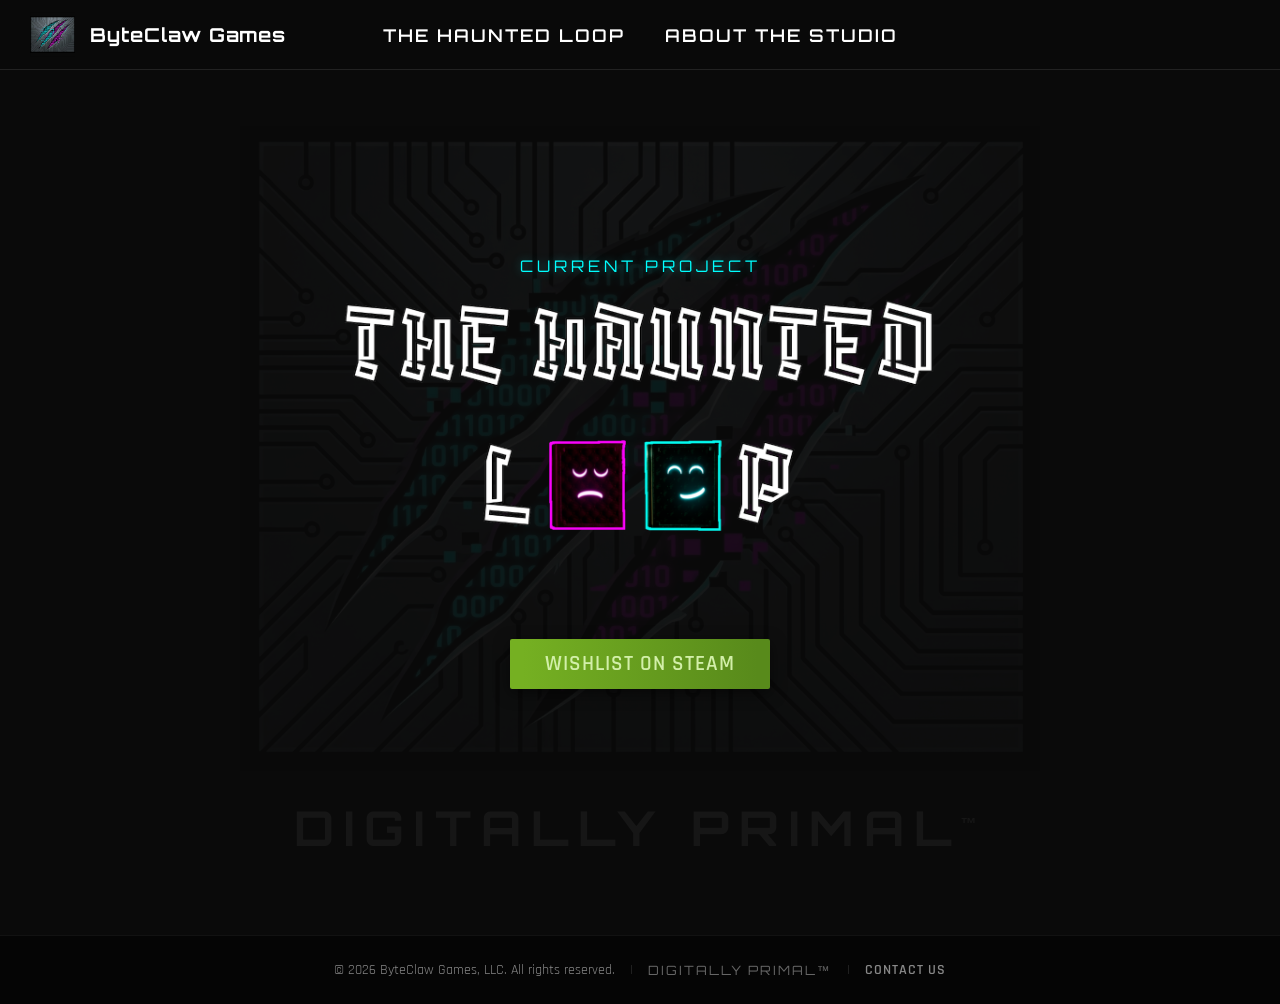
<file: index.html>
<!DOCTYPE html>
<html lang="en">
<head>
    <meta charset="UTF-8">
    <meta name="viewport" content="width=device-width, initial-scale=1.0">
    <title>ByteClaw Games</title>
    
    <link rel="preconnect" href="https://fonts.googleapis.com">
    <link rel="preconnect" href="https://fonts.gstatic.com" crossorigin>
    <link href="https://fonts.googleapis.com/css2?family=Orbitron:wght@400;700;900&family=Rajdhani:wght@400;500;600&display=swap" rel="stylesheet">
    
    <link rel="stylesheet" href="styles.css">
</head>
<body>

    <header class="main-header">
        <div class="brand-container">
            <a href="./" class="brand-link">
                <img src="images/ByteClawGamesLogo_NoText_256.png" alt="ByteClaw Games Logo" class="header-logo">
                <span class="brand-text">ByteClaw Games</span>
            </a>
        </div>
        
        <nav class="center-nav">
            <a href="haunted-loop/" class="glitch-link">The Haunted Loop</a>
            <a href="about/" class="glitch-link">About The Studio</a>
        </nav>
        
        <div class="header-spacer"></div>
    </header>

    <main>
        <section class="hero-section">
            
            <div class="background-layer">
                <img src="images/ByteClawGamesLogo_NoText_2048.png" alt="" class="bg-ghost-logo">
                <h1 class="bg-tagline">Digitally Primal<sup>&trade;</sup></h1>
            </div>

            <div class="tint-layer"></div>

            <div class="foreground-layer">
                <span class="current-project-label">Current Project</span>
                
                <a href="haunted-loop/" class="game-logo-link">
                    <img src="images/library_logo_1280x720.png" alt="The Haunted Loop" class="game-hero-logo">
                </a>
                
                <a href="https://store.steampowered.com/app/4172940/The_Haunted_Loop/" target="_blank" class="steam-wishlist-btn">
                    Wishlist on Steam
                </a>
            </div>

        </section>
    </main>
	
	<footer class="main-footer">
        <div class="footer-content">
            <span class="footer-text">&copy; 2026 ByteClaw Games, LLC. All rights reserved.</span>
            
            <span class="footer-divider">|</span>
            
            <span class="footer-tagline">Digitally Primal&trade;</span>
            
            <span class="footer-divider">|</span>
            
            <button class="contact-reveal-btn" onclick="this.innerHTML='support@byteclawgames.com'; this.style.cursor='text'; this.style.color='#00ffff'; this.onclick=null;">
                Contact Us
            </button>
        </div>
    </footer>
</body>
</html>
</file>
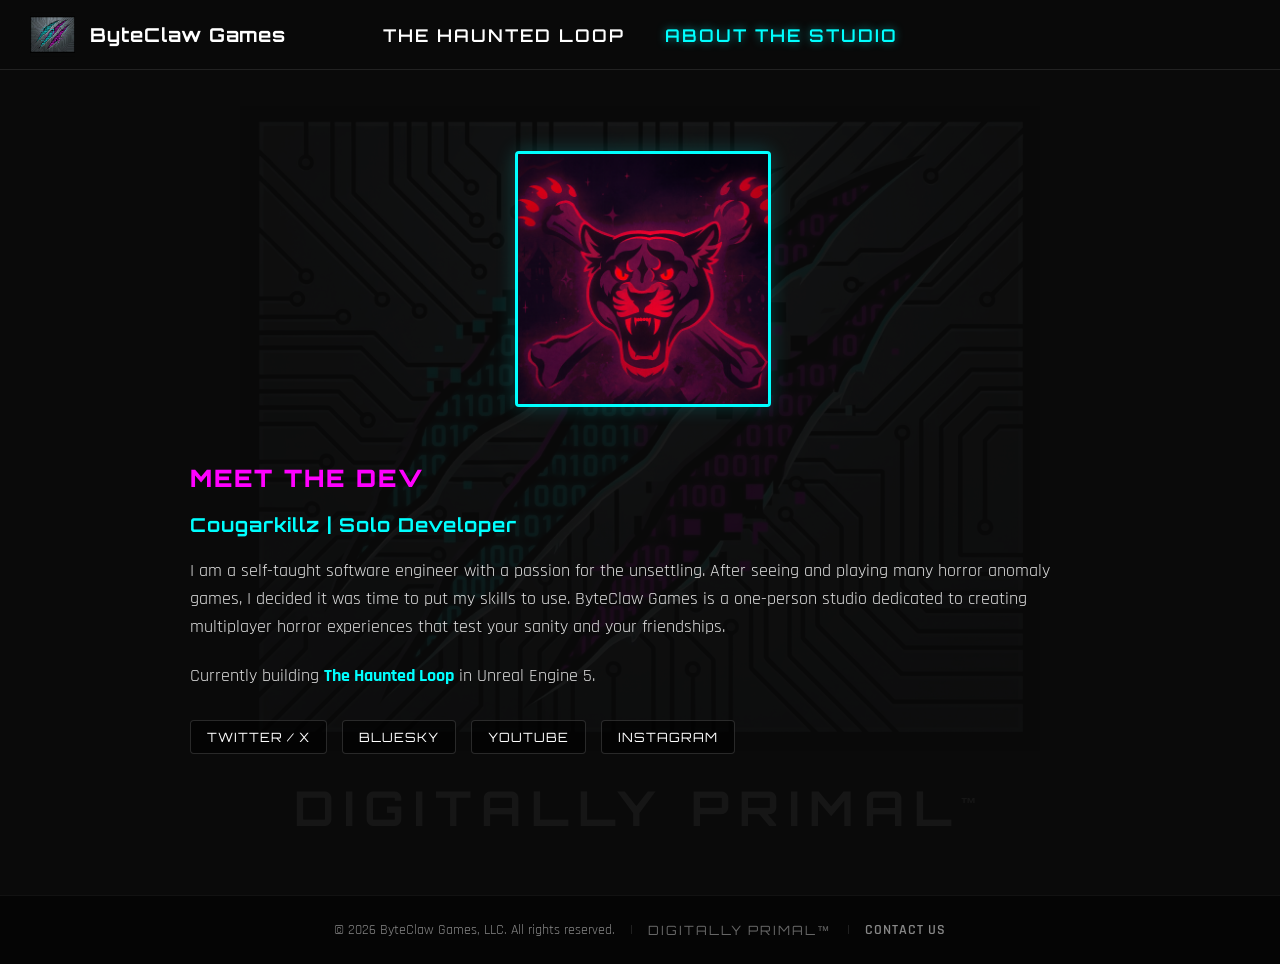
<file: about/index.html>
<!DOCTYPE html>
<html lang="en">
<head>
    <meta charset="UTF-8">
    <meta name="viewport" content="width=device-width, initial-scale=1.0">
    <title>About | ByteClaw Games</title>
    
    <link rel="preconnect" href="https://fonts.googleapis.com">
    <link rel="preconnect" href="https://fonts.gstatic.com" crossorigin>
    <link href="https://fonts.googleapis.com/css2?family=Orbitron:wght@400;700;900&family=Rajdhani:wght@400;500;600&display=swap" rel="stylesheet">
    
    <link rel="stylesheet" href="../styles.css">
</head>
<body>

    <header class="main-header">
        <div class="brand-container">
            <a href="../" class="brand-link">
                <img src="../images/ByteClawGamesLogo_NoText_256.png" alt="ByteClaw Games Logo" class="header-logo">
                <span class="brand-text">ByteClaw Games</span>
            </a>
        </div>
        
        <nav class="center-nav">
            <a href="../haunted-loop/" class="glitch-link">The Haunted Loop</a>
            <a href="./" class="glitch-link" style="color: #00ffff; text-shadow: 0 0 8px rgba(0,255,255,0.5);">About The Studio</a>
        </nav>
        
        <div class="header-spacer"></div>
    </header>

    <main>
        <section class="about-section">
            
            <div class="background-layer">
                <img src="../images/ByteClawGamesLogo_NoText_2048.png" alt="" class="bg-ghost-logo">
                <h1 class="bg-tagline">Digitally Primal<sup>&trade;</sup></h1>
            </div>

            <div class="tint-layer"></div>

            <div class="foreground-layer about-container">
                
                <div class="avatar-frame">
                    <img src="../images/avatar.jpg" alt="Cougarkillz" class="avatar-img">
                </div>

                <div class="bio-content">
                    <h1>Meet the Dev</h1>
                    <h2>Cougarkillz | Solo Developer</h2>
                    <p>
                        I am a self-taught software engineer with a passion for the unsettling. 
                        After seeing and playing many horror anomaly games, I decided it was time to put my skills to use.
                        ByteClaw Games is a one-person studio dedicated to creating multiplayer horror experiences 
                        that test your sanity and your friendships.
                    </p>
                    <p>
                        Currently building <strong>The Haunted Loop</strong> in Unreal Engine 5.
                    </p>

                    <div class="social-links">
                        <a href="https://twitter.com/ByteClawGames" target="_blank" class="social-btn">Twitter / X</a>
                        <a href="https://bsky.app/profile/byteclawgames.com" target="_blank" class="social-btn">BlueSky</a>
                        <a href="https://youtube.com/@ByteClawGames" target="_blank" class="social-btn">YouTube</a>
                        <a href="https://www.instagram.com/byteclawgames/" target="_blank" class="social-btn">Instagram</a>
                    </div>
                </div>

            </div>
        </section>
    </main>

    <footer class="main-footer">
        <div class="footer-content">
            <span class="footer-text">&copy; 2026 ByteClaw Games, LLC. All rights reserved.</span>
            
            <span class="footer-divider">|</span>
            
            <span class="footer-tagline">Digitally Primal&trade;</span>
            
            <span class="footer-divider">|</span>
            
            <button class="contact-reveal-btn" onclick="this.innerHTML='support@byteclawgames.com'; this.style.cursor='text'; this.style.color='#00ffff'; this.onclick=null;">
                Contact Us
            </button>
        </div>
    </footer>

</body>
</html>
</file>
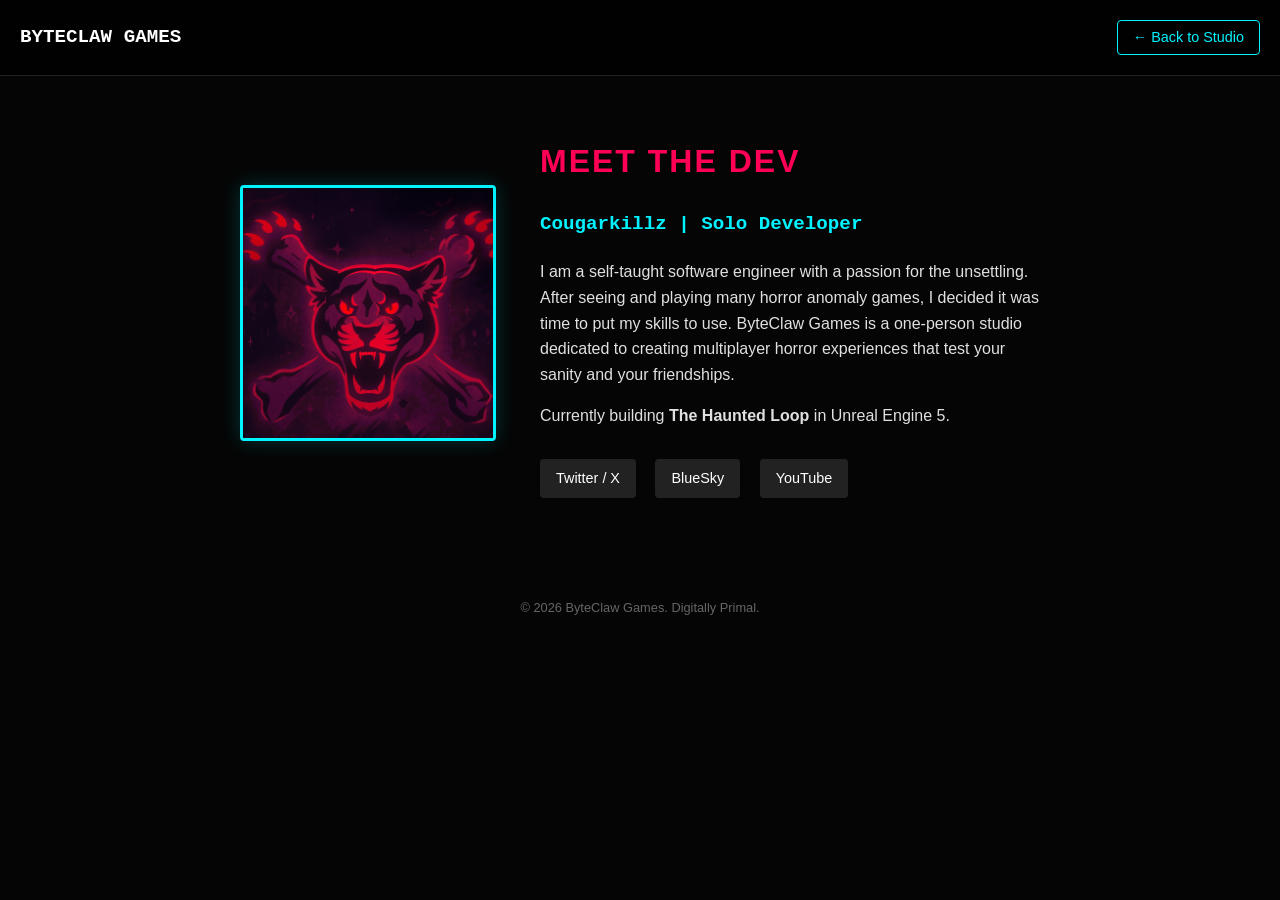
<file: about.html>
<!DOCTYPE html>
<html lang="en">
<head>
    <meta charset="UTF-8">
    <meta name="viewport" content="width=device-width, initial-scale=1.0">
    <title>About | ByteClaw Games</title>
    <style>
        :root {
            --bg-color: #050505;
            --text-main: #e0e0e0;
            --accent-cyan: #00f3ff;
            --accent-magenta: #ff0055;
            --card-bg: #111;
        }

        body {
            background-color: var(--bg-color);
            color: var(--text-main);
            font-family: 'Segoe UI', Tahoma, Geneva, Verdana, sans-serif;
            margin: 0;
            line-height: 1.6;
        }

        /* NAVIGATION */
        nav {
            padding: 20px;
            background: rgba(0,0,0,0.8);
            border-bottom: 1px solid #222;
            display: flex;
            justify-content: space-between;
            align-items: center;
        }

        .nav-brand {
            font-family: 'Courier New', monospace;
            font-weight: bold;
            color: #fff;
            text-decoration: none;
            font-size: 1.2rem;
        }

        .nav-back {
            color: var(--accent-cyan);
            text-decoration: none;
            font-size: 0.9rem;
            border: 1px solid var(--accent-cyan);
            padding: 5px 15px;
            border-radius: 4px;
            transition: 0.3s;
        }

        .nav-back:hover {
            background: var(--accent-cyan);
            color: #000;
        }

        /* CONTAINER */
        .container {
            max-width: 800px;
            margin: 60px auto;
            padding: 0 20px;
            display: flex;
            align-items: center;
            gap: 50px;
        }

        @media (max-width: 768px) {
            .container { flex-direction: column; text-align: center; }
        }

        /* AVATAR STYLES */
        .avatar-frame {
            position: relative;
            width: 250px;
            /* Height removed so it scales automatically with the image */
            flex-shrink: 0;
        }

        .avatar-img {
            width: 100%;
            height: auto;
            border-radius: 4px; /* Square with tiny rounded corners */
            border: 3px solid var(--accent-cyan);
            box-shadow: 0 0 20px rgba(0, 243, 255, 0.2);
        }

        /* BIO TEXT */
        .bio-content h1 {
            color: var(--accent-magenta);
            text-transform: uppercase;
            letter-spacing: 2px;
            margin-top: 0;
        }

        .bio-content h2 {
            font-size: 1.2rem;
            color: var(--accent-cyan);
            margin-bottom: 20px;
            font-family: 'Courier New', monospace;
        }

        .social-links {
            margin-top: 30px;
        }

        .social-btn {
            display: inline-block;
            margin-right: 15px;
            color: #fff;
            text-decoration: none;
            background: #222;
            padding: 8px 16px;
            border-radius: 4px;
            font-size: 0.9rem;
            transition: 0.3s;
        }

        .social-btn:hover {
            background: var(--accent-cyan);
            color: #000;
        }

        footer {
            text-align: center;
            margin-top: 100px;
            color: #666;
            font-size: 0.8rem;
        }
    </style>
</head>
<body>

    <nav>
        <a href="index.html" class="nav-brand">BYTECLAW GAMES</a>
        <a href="index.html" class="nav-back">&larr; Back to Studio</a>
    </nav>

    <div class="container">
        <div class="avatar-frame">
            <img src="images/avatar.jpg" alt="Cougarkillz" class="avatar-img">
        </div>

        <div class="bio-content">
            <h1>Meet the Dev</h1>
            <h2>Cougarkillz | Solo Developer</h2>
            <p>
                I am a self-taught software engineer with a passion for the unsettling. 
				After seeing and playing many horror anomaly games, I decided it was time to put my skills to use.
                ByteClaw Games is a one-person studio dedicated to creating multiplayer horror experiences 
                that test your sanity and your friendships.
            </p>
            <p>
                Currently building <strong>The Haunted Loop</strong> in Unreal Engine 5.
            </p>

            <div class="social-links">
                <a href="https://twitter.com/ByteClawGames" target="_blank" class="social-btn">Twitter / X</a>
                <a href="https://bsky.app/profile/byteclawgames.com" target="_blank" class="social-btn">BlueSky</a>
                <a href="https://youtube.com/@ByteClawGames" target="_blank" class="social-btn">YouTube</a>
            </div>
        </div>
    </div>

    <footer>
        &copy; 2026 ByteClaw Games. Digitally Primal.
    </footer>

</body>
</html>
</file>
<file: styles.css>
/* --- Header Layout --- */
.main-header {
    position: sticky; /* Swapped from fixed to sticky! */
    top: 0;
    left: 0;
    width: 100%;
    height: 70px; 
    background: rgba(10, 10, 10, 0.85); 
    backdrop-filter: blur(8px); 
    display: flex;
    justify-content: space-between;
    align-items: center;
    padding: 0 30px;
    z-index: 1000; 
    box-sizing: border-box;
    border-bottom: 1px solid rgba(255, 255, 255, 0.1);
}

/* --- Left Brand Block --- */
.brand-container {
    flex: 1; /* This container now does the stretching to balance the layout */
    display: flex;
    align-items: center;
}

.brand-link {
    display: flex;
    align-items: center;
    text-decoration: none;
    /* Removed the flex: 1 from here! Now the hit-box hugs the text tightly. */
}

.header-logo {
    height: 45px;
    width: 45px;
    margin-right: 15px;
}

.brand-text {
    color: #ffffff;
    font-size: 1.2rem;
    font-weight: 700; /* Bumping the weight to make it pop */
    letter-spacing: 1px;
    font-family: 'Orbitron', sans-serif; /* Adds Orbitron */
	transition: color 0.2s ease;
}

/* --- Center Navigation --- */
.center-nav {
    display: flex;
    gap: 40px;
    justify-content: center;
}

.header-spacer {
    flex: 1; /* Matches the brand-link flex to keep nav dead center */
}

/* --- The Glitch Hover Effect --- */
.glitch-link {
    color: #ffffff;
    text-decoration: none;
    font-size: 1.1rem;
    text-transform: uppercase;
    letter-spacing: 2px;
    position: relative;
    transition: color 0.2s ease;
    font-family: 'Orbitron', sans-serif; /* Adds Orbitron */
    font-weight: 600;
}

.glitch-link:hover,
.brand-link:hover .brand-text {
    /* Plays for half a second, runs once, and 'forwards' locks it on the final frame */
    animation: text-glitch 0.5s forwards; 
}

/* Keyframes for a slower, deliberate glitch that ends on Cyan */
@keyframes text-glitch {
    0% { text-shadow: 4px 0 #00ffff, -4px 0 #ff00ff; color: #ffffff; }
    20% { text-shadow: -4px 0 #00ffff, 4px 0 #ff00ff; color: #ffffff; }
    40% { text-shadow: 4px 0 #00ffff, -4px 0 #ff00ff; color: #ffffff; }
    60% { text-shadow: -3px 0 #00ffff, 3px 0 #ff00ff; color: #ffffff; }
    80% { text-shadow: 2px 0 #00ffff, -2px 0 #ff00ff; color: #ff00ff; } /* A quick flash of purple text */
    100% { 
        text-shadow: 0px 0px 12px rgba(0, 255, 255, 0.6); /* A soft cyan glow */
        color: #00ffff; /* Text permanently turns Cyan while hovering */
    }
}

/* Add some padding to the top of your body so content isn't hidden behind the fixed header */
body {
    margin: 0;
    font-family: 'Rajdhani', sans-serif; /* Adds Rajdhani as the default text */
    background-color: #0a0a0a; /* Keeping your dark background */
}

/* --- Global Text Styles --- */
p {
    color: #cccccc; /* A nice readable light gray */
    line-height: 1.6; /* Gives the text some breathing room */
    margin-bottom: 20px;
}

/* --- Hero Section --- */
.hero-section {
    height: 80vh; /* Takes up 80% of the screen height */
    display: flex;
    flex-direction: column;
    justify-content: center;
    align-items: center;
    text-align: center;
    padding: 20px;
}

.main-tagline {
    font-family: 'Orbitron', sans-serif;
    font-size: 5rem; /* Massive, punchy text */
    color: #ffffff;
    letter-spacing: 4px;
    text-transform: uppercase;
    margin: 0 0 10px 0;
    text-shadow: 0px 0px 20px rgba(0, 255, 255, 0.3); /* Subtle cyan glow */
}

/* Styles the ™ symbol to be smaller and a sleek gray */
.main-tagline sup {
    font-size: 2rem;
    color: #888888;
    vertical-align: super;
}

.hero-subtext {
    font-size: 1.5rem;
    color: #cccccc;
    margin: 0;
}

.highlight-text {
    color: #00ffff; /* Makes 'The Haunted Loop' pop in cyan */
    font-weight: 600;
}

/* --- Hero Section & 3-Layer Setup --- */
.hero-section {
    position: relative;
    height: 85vh;
    display: flex;
    justify-content: center;
    align-items: center;
    overflow: hidden; /* Keeps the massive background logo from breaking the page width */
}

/* Layer 1: Deep Background */
.background-layer {
    position: absolute;
    top: 0;
    left: 0;
    width: 100%;
    height: 100%;
    display: flex;
    flex-direction: column;
    justify-content: center;
    align-items: center;
    z-index: 1;
}

.bg-ghost-logo {
    width: 800px; /* Massive size */
    opacity: 0.08; /* Barely visible */
    animation: ghost-glitch 10s infinite; /* The subtle anomaly effect */
}

.bg-tagline {
    font-family: 'Orbitron', sans-serif;
    font-size: 3rem;
    color: #ffffff;
    opacity: 0.05; /* Almost invisible */
    letter-spacing: 10px;
    text-transform: uppercase;
    margin-top: -50px; /* Pulls it up slightly over the bottom of the logo */
}

.bg-tagline sup {
    font-size: 1rem;
    vertical-align: super;
}

/* Background Glitch Animation */
@keyframes ghost-glitch {
    0%, 96%, 100% { transform: translate(0, 0); filter: none; opacity: 0.08; }
    97% { transform: translate(-5px, 2px); filter: drop-shadow(5px 0 0 #00ffff); opacity: 0.15; }
    98% { transform: translate(5px, -2px); filter: drop-shadow(-5px 0 0 #ff00ff); opacity: 0.12; }
    99% { transform: translate(-2px, 5px); filter: none; opacity: 0.1; }
}

/* Layer 2: Middle Tint */
.tint-layer {
    position: absolute;
    top: 0;
    left: 0;
    width: 100%;
    height: 100%;
    /* Replaced the circular gradient with a flat dark tint to eliminate color banding */
    background: rgba(10, 10, 10, 0.10); 
    z-index: 2;
}

/* Layer 3: Foreground Content */
.foreground-layer {
    position: relative;
    z-index: 3;
    display: flex;
    flex-direction: column;
    align-items: center;
    text-align: center;
}

.current-project-label {
    font-family: 'Orbitron', sans-serif;
    color: #00ffff;
    letter-spacing: 4px;
    text-transform: uppercase;
    font-size: 1rem;
    margin-bottom: -10px; /* Tucks it nicely above the logo */
    text-shadow: 0 0 10px rgba(0, 255, 255, 0.4);
}

.game-hero-logo {
    max-width: 600px; /* Keeps the 1280x720 logo contained */
    width: 100%;
    height: auto;
    transition: transform 0.3s ease, filter 0.3s ease;
}

.game-logo-link:hover .game-hero-logo {
    transform: scale(1.02); /* Slight zoom on hover */
    filter: drop-shadow(0px 0px 15px rgba(255, 255, 255, 0.1));
}

/* Classic Steam Button */
.steam-wishlist-btn {
    margin-top: 30px;
    background: linear-gradient(to right, #75b022 5%, #588a1b 95%); /* Official Steam Green */
    color: #d2efa9;
    text-decoration: none;
    font-family: 'Rajdhani', sans-serif;
    font-size: 1.3rem;
    font-weight: 600;
    padding: 12px 35px;
    border-radius: 2px;
    text-transform: uppercase;
    letter-spacing: 1px;
    box-shadow: 0 4px 15px rgba(0, 0, 0, 0.5);
    transition: all 0.2s ease;
}

.steam-wishlist-btn:hover {
    background: linear-gradient(to right, #8ed629 5%, #6aa620 95%); /* Brighter green on hover */
    color: #ffffff;
    transform: translateY(-2px);
    box-shadow: 0 6px 20px rgba(117, 176, 34, 0.4);
}

/* --- ABOUT PAGE STYLES --- */
.about-section {
    position: relative;
    min-height: 85vh; /* Allows it to grow if text gets long */
    display: flex;
    align-items: center;
    overflow: hidden;
}

.about-container {
    max-width: 900px;
    margin: 0 auto;
    padding: 40px 20px;
    display: flex;
    align-items: center;
    gap: 50px;
    text-align: left; /* Overrides the center-align from the home page */
}

/* Avatar Setup & Glitch Hover */
.avatar-frame {
    width: 250px;
    flex-shrink: 0;
}

.avatar-img {
    width: 100%;
    height: auto;
    border-radius: 4px; 
    border: 3px solid #00ffff;
    box-shadow: 0 0 20px rgba(0, 255, 255, 0.2);
    transition: all 0.3s ease;
}

.avatar-img:hover {
    border-color: #ff00ff; /* Snaps to magenta */
    box-shadow: 0 0 25px rgba(255, 0, 255, 0.4);
    transform: scale(1.02);
}

/* Bio Text */
.bio-content h1 {
    color: #ff00ff;
    font-family: 'Orbitron', sans-serif;
    text-transform: uppercase;
    letter-spacing: 2px;
    margin-top: 0;
    font-weight: 900;
}

.bio-content h2 {
    font-size: 1.2rem;
    color: #00ffff;
    margin-bottom: 20px;
    font-family: 'Orbitron', sans-serif;
    letter-spacing: 1px;
}

.bio-content p {
    color: #e0e0e0;
    font-size: 1.1rem;
    line-height: 1.6;
}

.bio-content strong {
    color: #00ffff; /* Highlights the game title */
}

/* Social Buttons with Glitch Hover */
.social-links {
    margin-top: 30px;
    display: flex;
    flex-wrap: wrap;
    gap: 15px;
}

.social-btn {
    display: inline-block;
    color: #ffffff;
    font-family: 'Orbitron', sans-serif;
    text-decoration: none;
    /* Made base background slightly darker to contrast against the faded background logo */
    background: rgba(0, 0, 0, 0.6); 
    border: 1px solid rgba(255, 255, 255, 0.15);
    padding: 8px 16px;
    border-radius: 4px;
    font-size: 0.8rem;
    text-transform: uppercase;
    letter-spacing: 1px;
    /* transition ensures smooth retreat when mouse leaves, but hover uses animation */
    transition: all 0.2s ease; 
}

.social-btn:hover {
    /* Border turns cyan */
    border-color: #00ffff;
    /* Background darkens significantly to isolate the button from the Ghost logo */
    background: rgba(0, 0, 0, 0.9); 
    /* Button frame gets a soft cyan glow */
    box-shadow: 0 0 12px rgba(0, 255, 255, 0.4);
    
    /* Triggers the EXISTING "text-glitch" animation we made earlier! */
    /* Rapid cyan/magenta flicker, settles on cyan. */
    animation: text-glitch 0.5s forwards; 
}

/* Redefining color transition behavior specifically for these buttons to avoid conflict with the animation */
.social-btn .brand-text {
    transition: color 0.2s ease;
}

/* =========================================
   --- THE HAUNTED LOOP GAME PAGE STYLES --- 
   ========================================= */

/* Hero Section with Breathing Background */
.game-hero-section {
    position: relative;
    height: 60vh;
    display: flex;
    justify-content: center;
    align-items: flex-end; /* Pushes title to the bottom like original design */
    padding-bottom: 50px;
    overflow: hidden;
    box-shadow: inset 0 -50px 50px #0a0a0a; /* Fades the bottom into the page */
}

.bg-creepy-zoom {
    width: 100%;
    height: 100%;
    object-fit: cover;
    /* 60 seconds total. 30s in, 30s out. Infinite loop. */
    animation: creepy-breathe 60s ease-in-out infinite; 
}

@keyframes creepy-breathe {
    0% { transform: scale(1); }
    50% { transform: scale(1.1); } /* Zooms in 10% */
    100% { transform: scale(1); }
}

.game-hero-content {
    background: rgba(0, 0, 0, 0.75);
    padding: 20px 50px;
    border-radius: 4px;
    border: 1px solid rgba(0, 255, 255, 0.1);
    backdrop-filter: blur(5px);
}

.game-title {
    font-family: 'Orbitron', sans-serif;
    font-size: 3.5rem;
    margin: 0;
    text-transform: uppercase;
    letter-spacing: 2px;
    color: #ffffff;
    text-shadow: 0 0 15px rgba(0, 255, 255, 0.6);
}

.genre-tag {
    color: #ff00ff; /* Magenta accent */
    font-family: 'Orbitron', sans-serif;
    font-weight: bold;
    display: block;
    margin-top: 5px;
    letter-spacing: 2px;
    text-transform: uppercase;
}

/* Main Content Container */
.game-container {
    max-width: 1100px;
    margin: 40px auto;
    padding: 0 20px;
}

/* Split Layout */
.split-layout {
    display: grid;
    grid-template-columns: 2fr 1fr;
    gap: 50px;
    margin-bottom: 60px;
}

.section-heading {
    font-family: 'Orbitron', sans-serif;
    color: #00ffff;
    border-left: 4px solid #ff00ff; /* Magenta stripe */
    padding-left: 15px;
    margin-top: 0;
    text-transform: uppercase;
    letter-spacing: 1px;
}

.sub-heading {
    font-family: 'Orbitron', sans-serif;
    color: #ffffff;
    margin-top: 40px;
    letter-spacing: 1px;
    text-transform: uppercase;
}

/* Features List */
.features-list {
    list-style: none;
    padding: 0;
}

.features-list li {
    background: rgba(255, 255, 255, 0.03);
    margin-bottom: 12px;
    padding: 15px 20px;
    border-left: 2px solid #333;
    transition: all 0.3s ease;
    color: #cccccc;
}

.features-list li strong {
    color: #ffffff;
    font-family: 'Orbitron', sans-serif;
}

.features-list li:hover {
    border-left: 2px solid #00ffff;
    background: rgba(0, 255, 255, 0.05);
    transform: translateX(5px); /* Slight bump to the right on hover */
}

/* Sidebar Stats */
.stats-box {
    background: rgba(255, 255, 255, 0.03);
    padding: 25px;
    border: 1px solid rgba(255, 255, 255, 0.1);
    border-radius: 4px;
}

.stats-box p {
    margin: 10px 0;
    color: #cccccc;
}

.stats-box strong {
    color: #00ffff;
}

.sidebar-divider {
    border: 0;
    border-top: 1px solid rgba(255, 255, 255, 0.1);
    margin: 20px 0;
}

/* Gallery Grid */
.gallery-grid {
    display: grid;
    grid-template-columns: repeat(auto-fit, minmax(250px, 1fr));
    gap: 20px;
    margin-bottom: 60px;
}

.gallery-img {
    width: 100%;
    height: auto;
    border-radius: 4px;
    border: 2px solid transparent;
    transition: all 0.3s ease;
    cursor: pointer;
    box-shadow: 0 4px 15px rgba(0,0,0,0.5);
}

.gallery-img:hover {
    transform: scale(1.03);
    border-color: #ff00ff;
    box-shadow: 0 0 20px rgba(255, 0, 255, 0.3);
}

/* Lightbox Styles */
#lightbox-overlay {
    display: none;
    position: fixed;
    z-index: 2000;
    left: 0;
    top: 0;
    width: 100%;
    height: 100%;
    background-color: rgba(5, 5, 5, 0.95);
    flex-direction: column;
    justify-content: center;
    align-items: center;
    backdrop-filter: blur(10px);
}

#lightbox-image {
    max-width: 90%;
    max-height: 80vh;
    border: 2px solid #00ffff;
    box-shadow: 0 0 30px rgba(0, 255, 255, 0.2);
    border-radius: 4px;
}

/* Lightbox Nav & Close Glitch Hover */
.lightbox-nav,
#lightbox-close-btn {
    cursor: pointer;
    color: #888888;
    font-family: 'Orbitron', sans-serif;
    transition: all 0.2s ease;
    user-select: none;
}

.lightbox-nav {
    position: absolute;
    top: 50%;
    transform: translateY(-50%);
    padding: 20px;
    font-size: 3rem;
}

.nav-prev { left: 20px; }
.nav-next { right: 20px; }

#lightbox-close-btn {
    margin-top: 25px;
    padding: 10px 40px;
    background: transparent;
    border: 1px solid #888888;
    font-size: 1.2rem;
    font-weight: bold;
    text-transform: uppercase;
    letter-spacing: 2px;
}

/* Applying the Global Glitch */
.lightbox-nav:hover,
#lightbox-close-btn:hover {
    color: #00ffff;
    border-color: #00ffff;
    animation: text-glitch 0.5s forwards; /* Re-using our master glitch animation! */
}

/* Mobile Responsiveness */
@media (max-width: 900px) {
    .split-layout { grid-template-columns: 1fr; }
    .game-hero-content { padding: 15px 25px; }
    .game-title { font-size: 2.5rem; }
}

/* --- Dev Progress Tracker (Stacked Layout) --- */
.dev-tracker {
    margin-top: 20px;
    background: rgba(0, 0, 0, 0.6);
    border: 1px solid rgba(255, 255, 255, 0.1);
    border-radius: 4px;
    font-family: 'Orbitron', sans-serif;
    font-size: 0.85rem;
    text-transform: uppercase;
    letter-spacing: 1px;
}

.tracker-row {
    display: flex;
    padding: 15px 20px;
    border-bottom: 1px solid rgba(255, 255, 255, 0.05);
}

.tracker-row:last-child {
    border-bottom: none;
}

.chapter-header {
    font-weight: 700;
    min-width: 120px;
    font-size: 1rem;
    display: flex;
    align-items: center; /* Centers the chapter title vertically next to the data */
}

.chapter-data {
    display: flex;
    flex-direction: column;
    gap: 8px; /* Spacing between Regular and Brutal lines */
    flex: 1;
}

.data-line {
    display: flex;
    align-items: center;
}

/* The little box that says REGULAR or BRUTAL */
.mode-tag {
    display: inline-block;
    padding: 2px 6px;
    background: rgba(255, 255, 255, 0.1);
    border-radius: 2px;
    font-size: 0.7rem;
    margin-right: 10px;
    width: 65px;
    text-align: center;
}

.divider {
    color: #444;
    margin: 0 10px;
}

/* Status Colors */
.status-done {
    color: #00ffff;
}

.status-done .mode-tag {
    background: rgba(0, 255, 255, 0.15);
    color: #00ffff;
}

.status-active {
    color: #ff00ff;
}

.status-active .mode-tag {
    background: rgba(255, 0, 255, 0.15);
    color: #ff00ff;
}

.status-planned {
    color: #666666;
}

.status-planned .mode-tag {
    background: rgba(255, 255, 255, 0.05);
    color: #666666;
}

/* Subtle pulse animation for the "In Progress" text */
.pulse-text {
    animation: text-pulse 2s infinite;
}

@keyframes text-pulse {
    0%, 100% { opacity: 1; text-shadow: 0 0 8px rgba(255, 0, 255, 0.6); }
    50% { opacity: 0.4; text-shadow: none; }
}

/* Mobile tweak to stack everything if the screen is too small */
@media (max-width: 600px) {
    .tracker-row {
        flex-direction: column;
        gap: 10px;
    }
    .chapter-header {
        margin-bottom: 5px;
    }
}

/* --- Footer (Centered & Single Line) --- */
.main-footer {
    background-color: #050505;
    border-top: 1px solid rgba(255, 255, 255, 0.05);
    padding: 25px 20px;
    margin-top: 60px;
    display: flex;
    justify-content: center; /* Centers the whole block */
}

.footer-content {
    display: flex;
    align-items: center;
    justify-content: center;
    flex-wrap: wrap; /* Allows it to stack on narrow phone screens */
    gap: 15px; /* Perfect spacing between items */
}

.footer-text {
    color: #888888;
    font-size: 0.9rem;
}

.footer-divider {
    color: #333333; /* Very subtle dark gray separator lines */
    font-size: 0.9rem;
}

.footer-tagline {
    font-family: 'Orbitron', sans-serif;
    color: #666666;
    letter-spacing: 2px;
    text-transform: uppercase;
    font-size: 0.8rem;
}

/* Anti-Scraper Contact Button */
.contact-reveal-btn {
    background: none;
    border: none;
    color: #888888;
    font-family: 'Rajdhani', sans-serif;
    font-size: 0.9rem;
    cursor: pointer;
    padding: 0;
    transition: color 0.2s ease;
    text-transform: uppercase;
    font-weight: 600;
    letter-spacing: 1px;
}

.contact-reveal-btn:hover {
    color: #00ffff; /* Glows Cyan when hovered */
    text-shadow: 0 0 8px rgba(0, 255, 255, 0.4);
}

/* Mobile adjustments */
@media (max-width: 768px) {
    .footer-content {
        flex-direction: column;
        gap: 10px;
    }
    .footer-divider {
        display: none; /* Hides the vertical lines on mobile so it stacks cleanly */
    }
}

/* --- Mobile Header Swipe Navigation --- */
@media (max-width: 800px) {
    .main-header {
        justify-content: flex-start;
        overflow-x: auto; 
        overflow-y: hidden;
        padding: 0 20px;
        gap: 30px; 
        
        /* THE FIX: Force the layout to stay in a straight, un-squished line */
        flex-wrap: nowrap;
        white-space: nowrap;
        
        -ms-overflow-style: none; 
        scrollbar-width: none; 
    }
    
    .main-header::-webkit-scrollbar {
        display: none;
    }

    .brand-container {
        flex-shrink: 0; 
        border-right: 1px solid rgba(255, 255, 255, 0.2); /* Adds the vertical line */
        padding-right: 25px; /* Gives the line some breathing room */
    }

    /* Selects all navigation links EXCEPT the very last one */
    .center-nav a:not(:last-child) {
        border-right: 1px solid rgba(255, 255, 255, 0.2); /* Adds the vertical line */
        padding-right: 25px; 
    }

    .center-nav {
        gap: 25px; 
        padding-right: 20px; 
    }

    .header-spacer {
        display: none; 
    }
}
</file>
